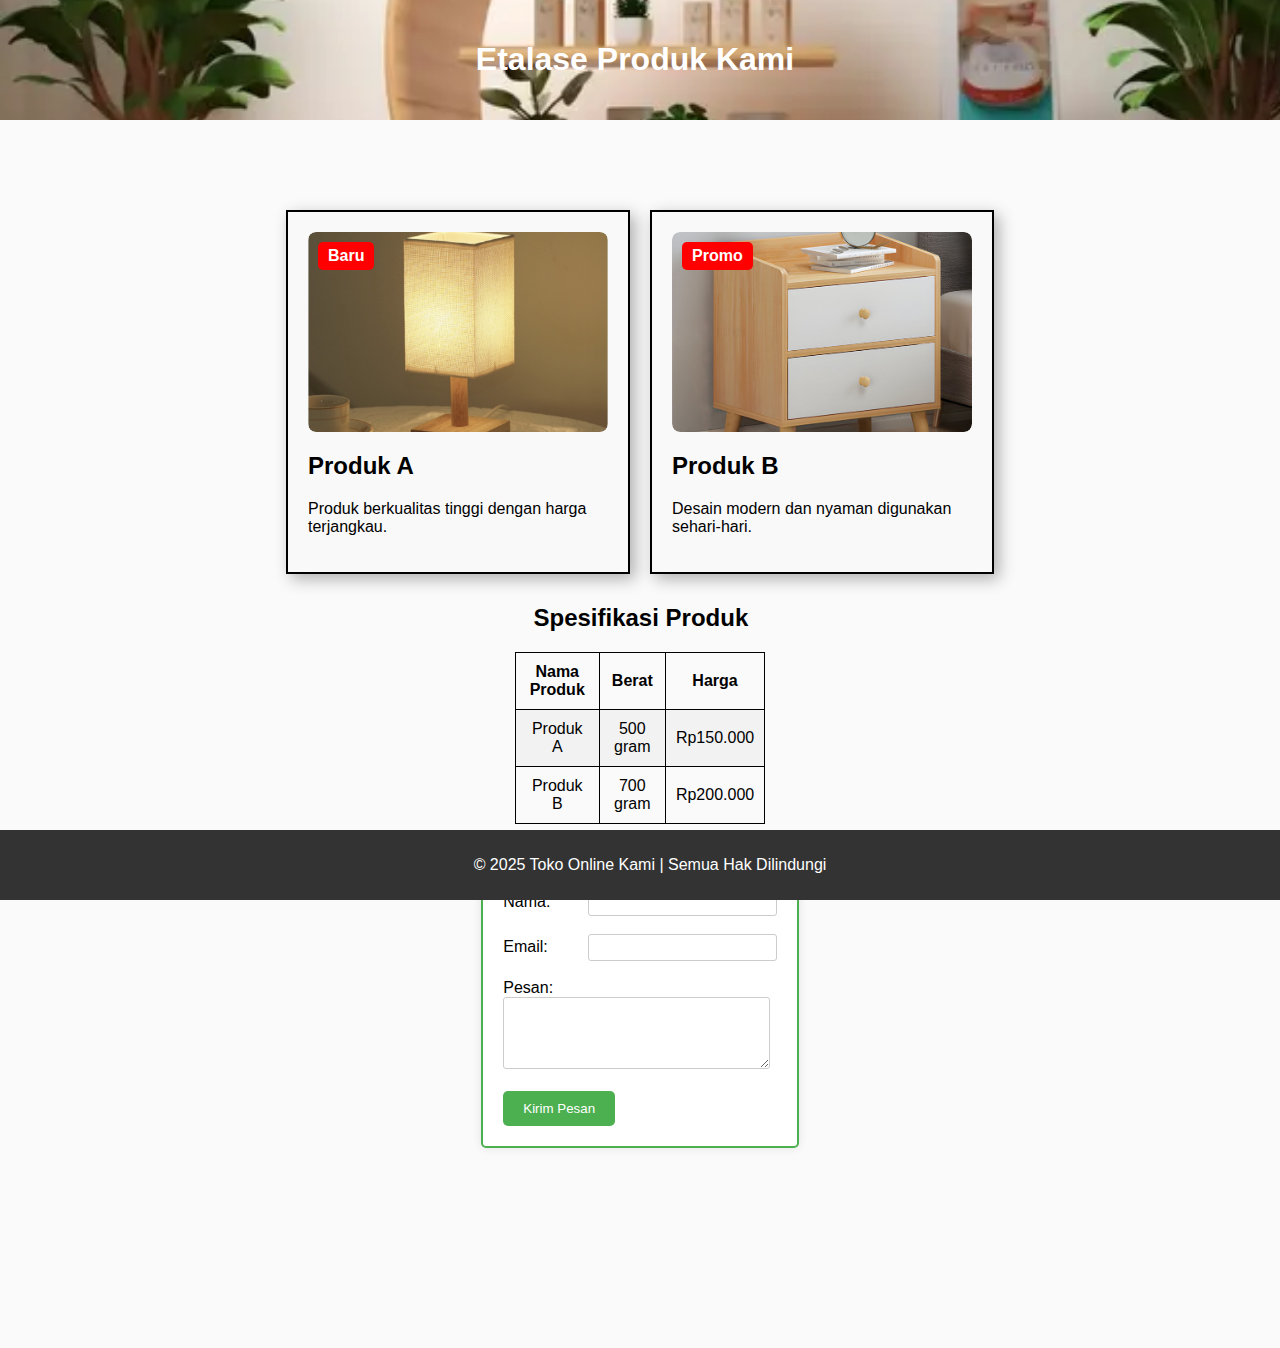
<file: Module 3/index.html>
<!DOCTYPE html>
<html lang="id">
<head>
  <meta charset="UTF-8">
  <meta name="viewport" content="width=device-width, initial-scale=1.0">
  <title>Etalase Produk</title>
  <link rel="stylesheet" href="style.css">
</head>
<body>
  <header>
    <h1 class="judul">Etalase Produk Kami</h1>
  </header>

  <main>
    <section class="produk-container">
      <div class="product">
        <div class="product-image">
          <img src="lampu tidur.jpeg" alt="Gambar Produk">
          <span class="badge">Baru</span>
        </div>
        <h2>Produk A</h2>
        <p>Produk berkualitas tinggi dengan harga terjangkau.</p>
      </div>

      <div class="product">
        <div class="product-image">
          <img src="meja kamar.jpg" alt="Gambar Produk">
          <span class="badge">Promo</span>
        </div>
        <h2>Produk B</h2>
        <p>Desain modern dan nyaman digunakan sehari-hari.</p>
      </div>
    </section>

    <section>
      <h2 style="margin-left: 50px;">Spesifikasi Produk</h2>
      <table class="product-specs">
        <tr>
          <th>Nama Produk</th>
          <th>Berat</th>
          <th>Harga</th>
        </tr>
        <tr>
          <td>Produk A</td>
          <td>500 gram</td>
          <td>Rp150.000</td>
        </tr>
        <tr>
          <td>Produk B</td>
          <td>700 gram</td>
          <td>Rp200.000</td>
        </tr>
      </table>
    </section>

    <section class="contact-form">
      <form>
        <fieldset>
          <legend>Hubungi Kami</legend>
          <label for="nama">Nama:</label>
          <input type="text" id="nama" name="nama"><br><br>

          <label for="email">Email:</label>
          <input type="email" id="email" name="email"><br><br>

          <label for="pesan">Pesan:</label><br>
          <textarea id="pesan" name="pesan" rows="4" cols="30"></textarea><br><br>

          <button type="submit">Kirim Pesan</button>
        </fieldset>
      </form>
    </section>
  </main>

  <footer>
    <p>© 2025 Toko Online Kami | Semua Hak Dilindungi</p>
  </footer>
</body>
</html>
</file>
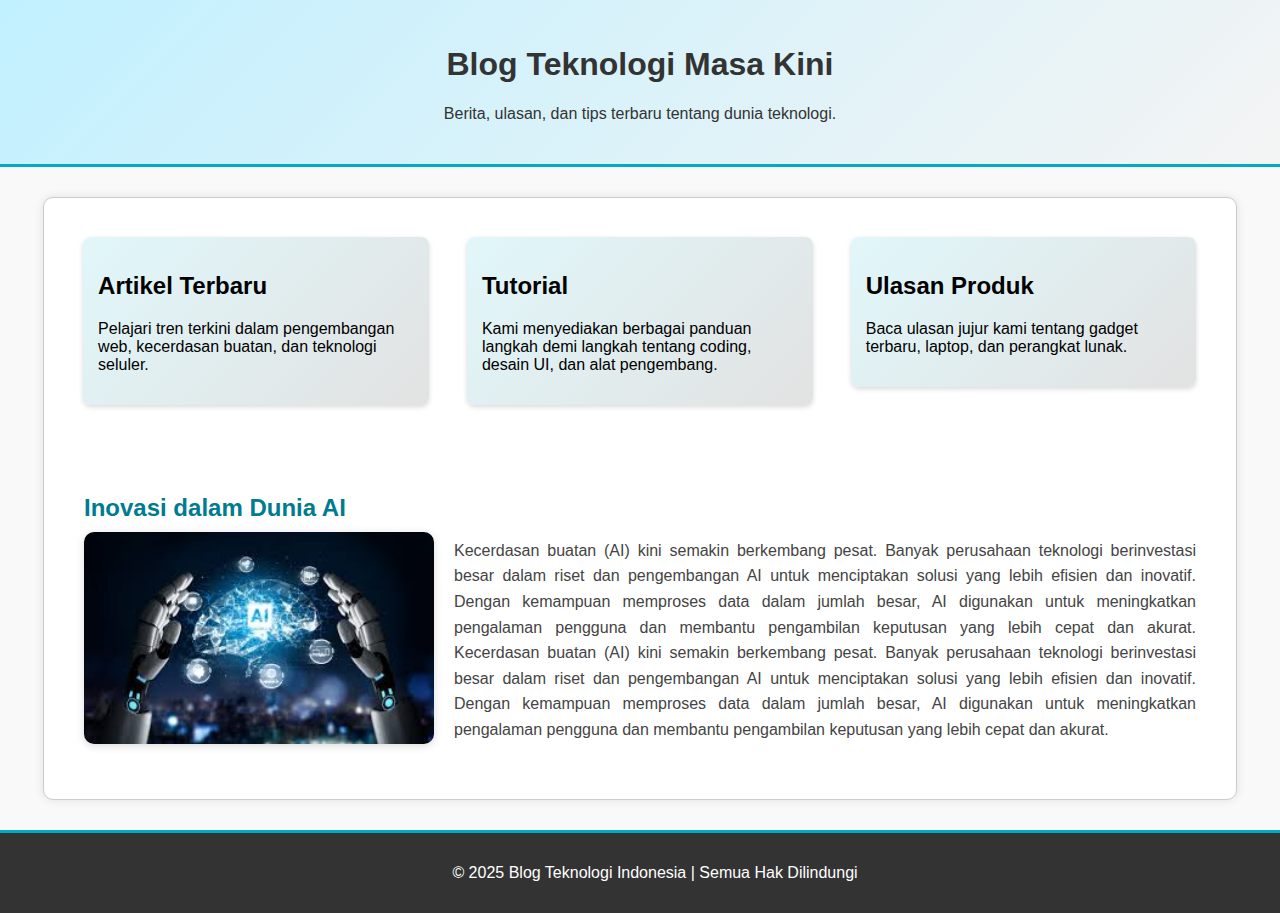
<file: Module 4/index.html>
<!DOCTYPE html>
<html lang="id">
<head>
  <meta charset="UTF-8">
  <meta name="viewport" content="width=device-width, initial-scale=1.0">
  <title>Blog Teknologi</title>
  <link rel="stylesheet" href="style.css">
</head>
<body>
  <header>
    <h1>Blog Teknologi Masa Kini</h1>
    <p>Berita, ulasan, dan tips terbaru tentang dunia teknologi.</p>
  </header>

  <main class="container">
    <div class="row">
      <div class="column">
        <h2>Artikel Terbaru</h2>
        <p>Pelajari tren terkini dalam pengembangan web, kecerdasan buatan, dan teknologi seluler.</p>
      </div>

      <div class="column">
        <h2>Tutorial</h2>
        <p>Kami menyediakan berbagai panduan langkah demi langkah tentang coding, desain UI, dan alat pengembang.</p>
      </div>

      <div class="column">
        <h2>Ulasan Produk</h2>
        <p>Baca ulasan jujur kami tentang gadget terbaru, laptop, dan perangkat lunak.</p>
      </div>
    </div>

    <div class="clearfix"></div>

    <section class="post">
      <h2>Inovasi dalam Dunia AI</h2>
      <img src="gambar ai.jpeg" alt="Gambar AI">
      <p>
        Kecerdasan buatan (AI) kini semakin berkembang pesat. Banyak perusahaan teknologi berinvestasi besar
        dalam riset dan pengembangan AI untuk menciptakan solusi yang lebih efisien dan inovatif.
        Dengan kemampuan memproses data dalam jumlah besar, AI digunakan untuk meningkatkan pengalaman pengguna
        dan membantu pengambilan keputusan yang lebih cepat dan akurat. Kecerdasan buatan (AI) kini semakin berkembang pesat. Banyak perusahaan teknologi berinvestasi besar
        dalam riset dan pengembangan AI untuk menciptakan solusi yang lebih efisien dan inovatif.
        Dengan kemampuan memproses data dalam jumlah besar, AI digunakan untuk meningkatkan pengalaman pengguna
        dan membantu pengambilan keputusan yang lebih cepat dan akurat.
      </p>
    </section>
  </main>

  <footer>
    <p>© 2025 Blog Teknologi Indonesia | Semua Hak Dilindungi</p>
  </footer>
</body>
</html>
</file>
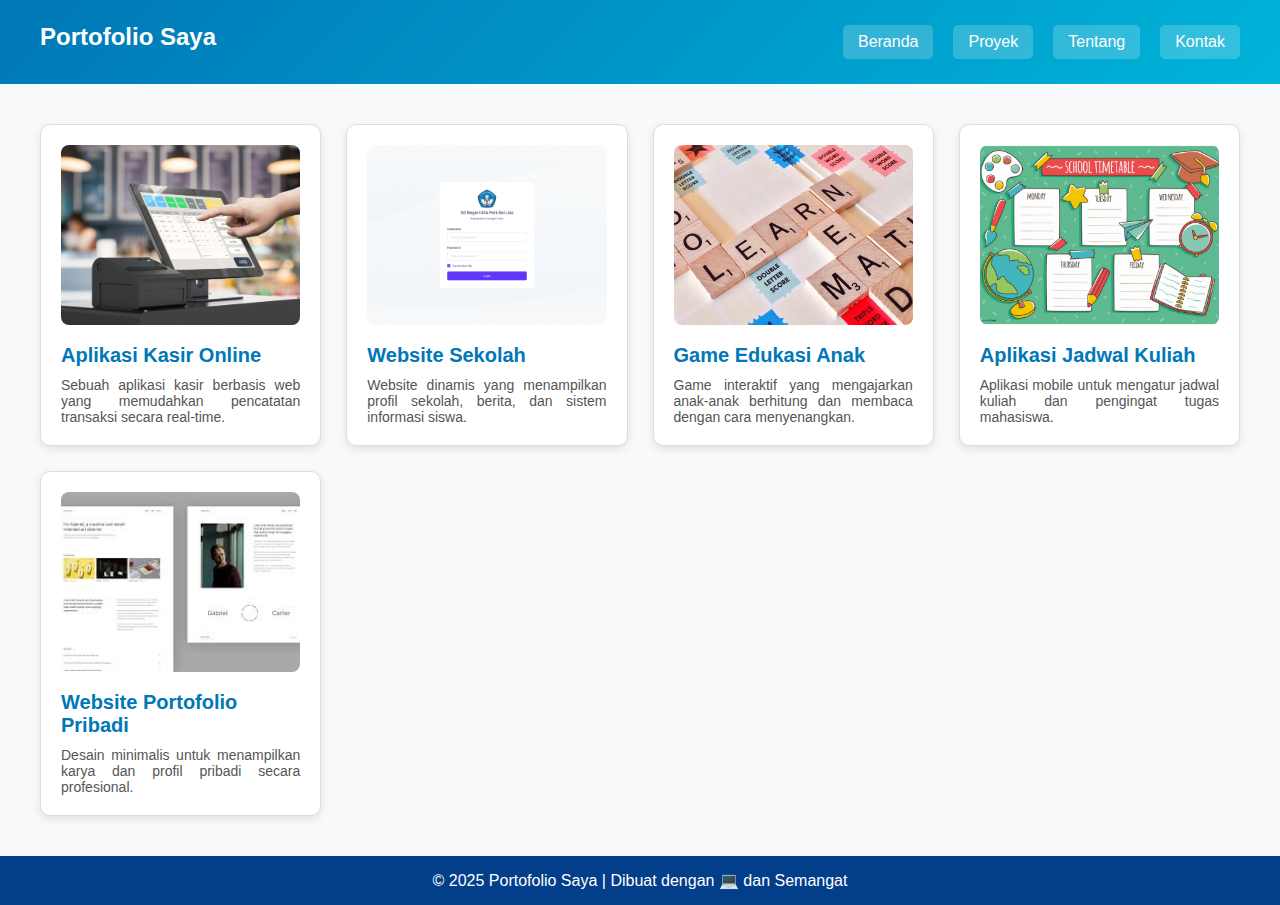
<file: Module 5/index.html>
<!DOCTYPE html>
<html lang="id">
<head>
  <meta charset="UTF-8">
  <meta name="viewport" content="width=device-width, initial-scale=1.0">
  <title>Portofolio Saya</title>
  <link rel="stylesheet" href="style.css">
</head>
<body>
  <header>
    <h1>Portofolio Saya</h1>
    <nav>
      <a href="#">Beranda</a>
      <a href="#">Proyek</a>
      <a href="#">Tentang</a>
      <a href="#">Kontak</a>
    </nav>
  </header>

  <main>
    <section class="projects">
      <div class="project-card">
        <img src="kasir.jpg" alt="Proyek 1">
        <h2>Aplikasi Kasir Online</h2>
        <p>Sebuah aplikasi kasir berbasis web yang memudahkan pencatatan transaksi secara real-time.</p>
      </div>

      <div class="project-card">
        <img src="web sekolah.png" alt="Proyek 2">
        <h2>Website Sekolah</h2>
        <p>Website dinamis yang menampilkan profil sekolah, berita, dan sistem informasi siswa.</p>
      </div>

      <div class="project-card">
        <img src="game edu.jpg" alt="Proyek 3">
        <h2>Game Edukasi Anak</h2>
        <p>Game interaktif yang mengajarkan anak-anak berhitung dan membaca dengan cara menyenangkan.</p>
      </div>

      <div class="project-card">
        <img src="jadwal.png" alt="Proyek 4">
        <h2>Aplikasi Jadwal Kuliah</h2>
        <p>Aplikasi mobile untuk mengatur jadwal kuliah dan pengingat tugas mahasiswa.</p>
      </div>

      <div class="project-card">
        <img src="portofolio.jpeg" alt="Proyek 5">
        <h2>Website Portofolio Pribadi</h2>
        <p>Desain minimalis untuk menampilkan karya dan profil pribadi secara profesional.</p>
      </div>
    </section>
  </main>

  <footer>
    <p>© 2025 Portofolio Saya | Dibuat dengan 💻 dan Semangat</p>
  </footer>
</body>
</html>
</file>
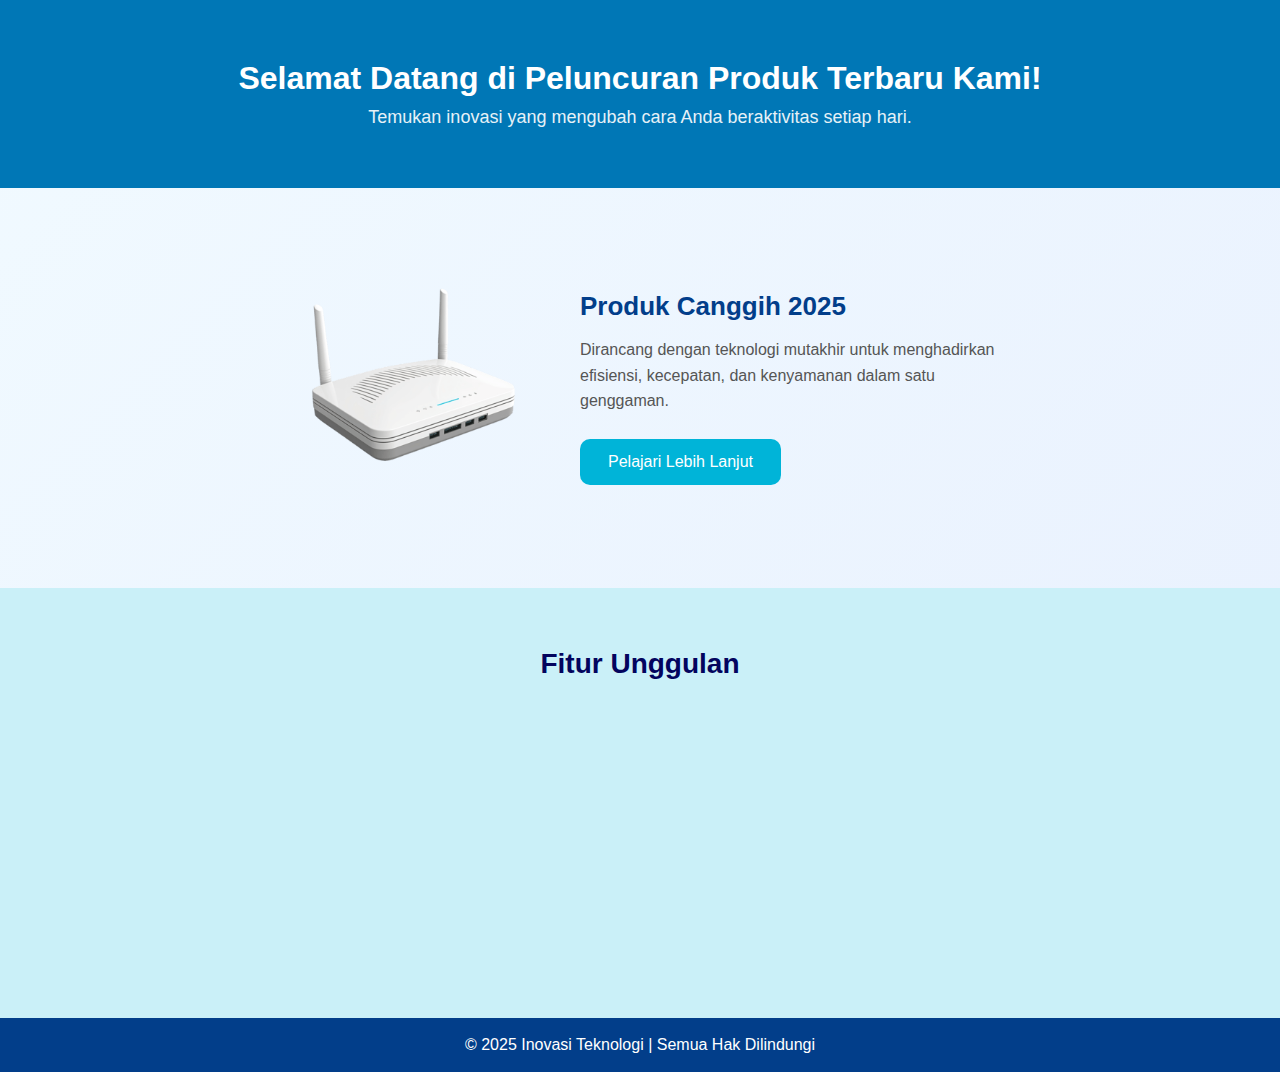
<file: Module 6/index.html>
<!DOCTYPE html>
<html lang="id">
<head>
  <meta charset="UTF-8">
  <meta name="viewport" content="width=device-width, initial-scale=1.0">
  <title>Peluncuran Produk Baru</title>
  <link rel="stylesheet" href="style.css">
</head>
<body>
  <header>
    <h1>Selamat Datang di Peluncuran Produk Terbaru Kami!</h1>
    <p>Temukan inovasi yang mengubah cara Anda beraktivitas setiap hari.</p>
  </header>

  <main>
    <section class="product-section">
      <img src="router.png" alt="Gambar Produk" class="product-image">

      <div class="product-info">
        <h2>Produk Canggih 2025</h2>
        <p>
          Dirancang dengan teknologi mutakhir untuk menghadirkan efisiensi, kecepatan, dan kenyamanan
          dalam satu genggaman.
        </p>
        <button class="cta-button">Pelajari Lebih Lanjut</button>
      </div>
    </section>

    <section class="features">
      <h2>Fitur Unggulan</h2>
      <ul>
        <li class="feature-item">⚡ Performa Tinggi dan Respons Cepat</li>
        <li class="feature-item">🔋 Daya Tahan Baterai Super Panjang</li>
        <li class="feature-item">🌐 Konektivitas Luas dan Stabil</li>
        <li class="feature-item">🎨 Desain Modern dan Elegan</li>
      </ul>
    </section>
  </main>

  <footer>
    <p>© 2025 Inovasi Teknologi | Semua Hak Dilindungi</p>
  </footer>
</body>
</html>
</file>
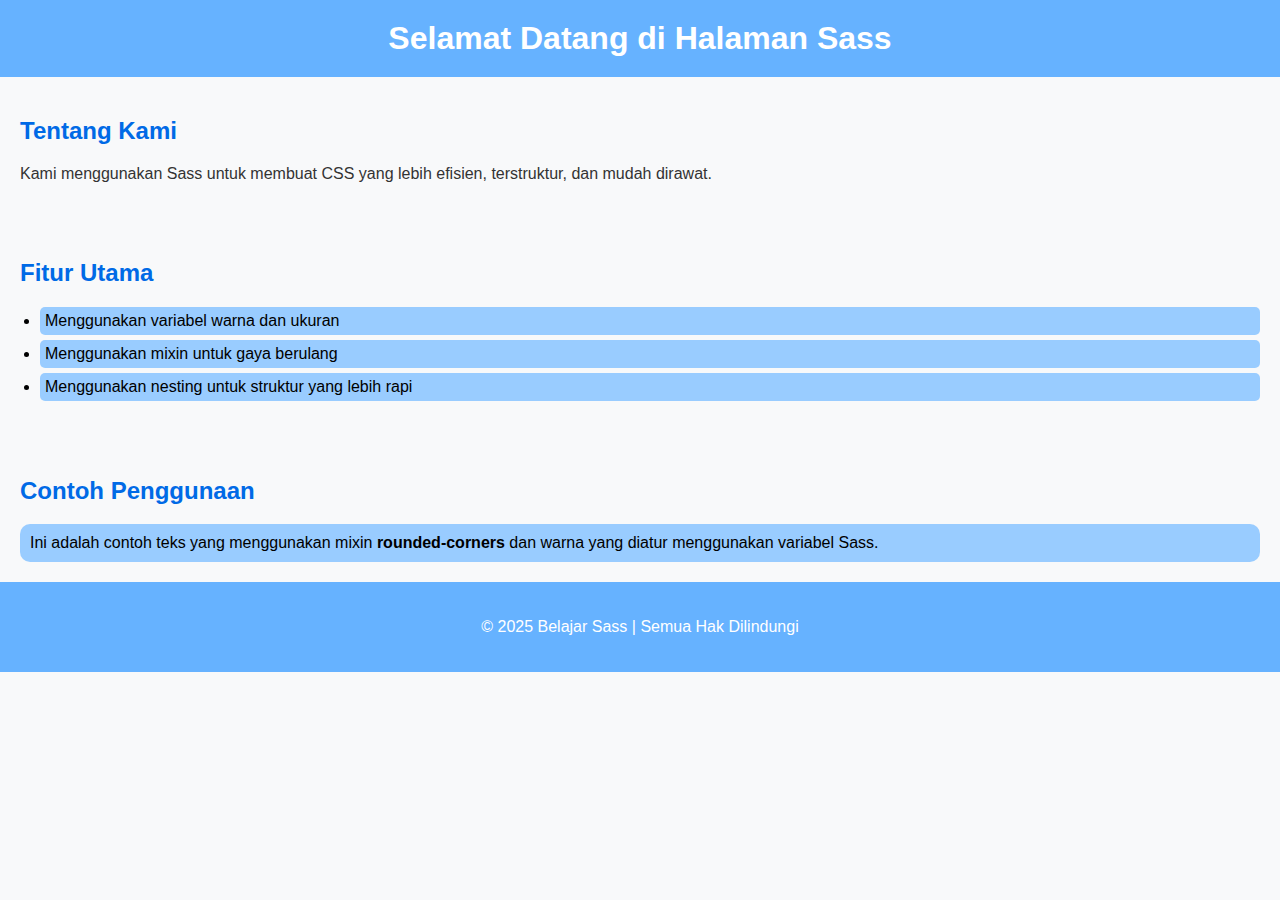
<file: Module 8/index.html>
<!DOCTYPE html>
<html lang="id">
<head>
  <meta charset="UTF-8" />
  <meta name="viewport" content="width=device-width, initial-scale=1.0" />
  <title>Pengenalan Sass</title>
  <link rel="stylesheet" href="style.css" />
</head>
<body>

  <header class="header">
    <h1>Selamat Datang di Halaman Sass</h1>
  </header>

  <section class="about">
    <h2>Tentang Kami</h2>
    <p>Kami menggunakan Sass untuk membuat CSS yang lebih efisien, terstruktur, dan mudah dirawat.</p>
  </section>

  <section class="features">
    <h2>Fitur Utama</h2>
    <ul class="feature-list">
      <li>Menggunakan variabel warna dan ukuran</li>
      <li>Menggunakan mixin untuk gaya berulang</li>
      <li>Menggunakan nesting untuk struktur yang lebih rapi</li>
    </ul>
  </section>

  <section class="example">
    <h2>Contoh Penggunaan</h2>
    <div class="example-text">
      Ini adalah contoh teks yang menggunakan mixin <strong>rounded-corners</strong> 
      dan warna yang diatur menggunakan variabel Sass.
    </div>
  </section>

  <footer class="footer">
    <p>© 2025 Belajar Sass | Semua Hak Dilindungi</p>
  </footer>

</body>
</html>
</file>
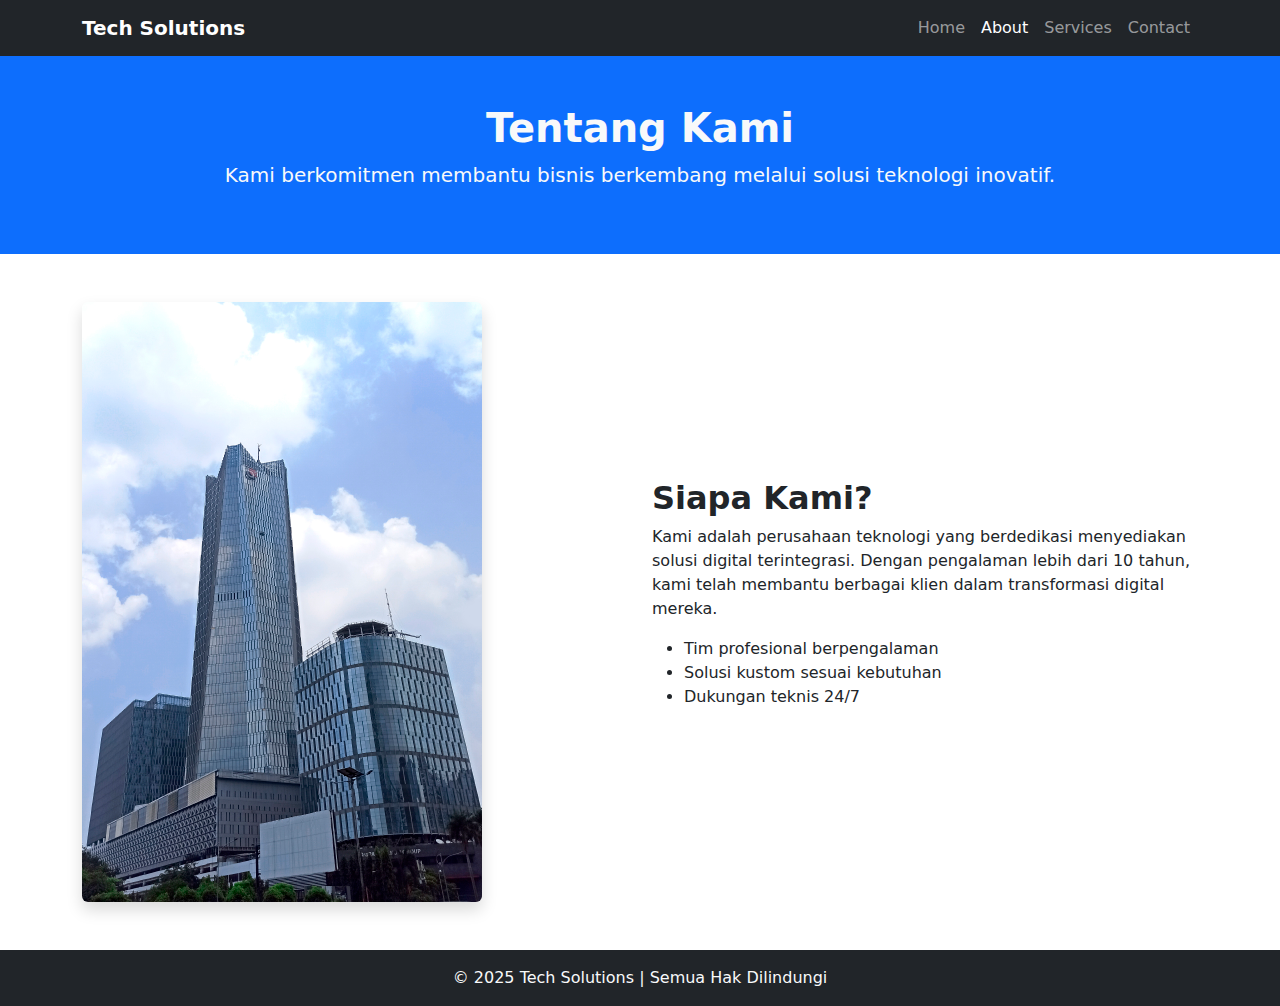
<file: Module 7/about.html>
<!DOCTYPE html>
<html lang="id">
<head>
  <meta charset="UTF-8">
  <meta name="viewport" content="width=device-width, initial-scale=1.0">
  <title>Tentang Kami | Tech Solutions</title>
  <link href="https://cdn.jsdelivr.net/npm/bootstrap@5.3.3/dist/css/bootstrap.min.css" rel="stylesheet">
</head>
<body>


  <nav class="navbar navbar-expand-lg navbar-dark bg-dark">
    <div class="container">
      <a class="navbar-brand fw-bold" href="index.html">Tech Solutions</a>
      <button class="navbar-toggler" data-bs-toggle="collapse" data-bs-target="#navbarNav">
        <span class="navbar-toggler-icon"></span>
      </button>

      <div class="collapse navbar-collapse" id="navbarNav">
        <ul class="navbar-nav ms-auto">
          <li class="nav-item"><a href="index.html" class="nav-link">Home</a></li>
          <li class="nav-item"><a href="about.html" class="nav-link active">About</a></li>
          <li class="nav-item"><a href="services.html" class="nav-link">Services</a></li>
          <li class="nav-item"><a href="contact.html" class="nav-link">Contact</a></li>
        </ul>
      </div>
    </div>
  </nav>


  <section class="bg-primary text-light text-center py-5">
    <div class="container">
      <h1 class="fw-bold">Tentang Kami</h1>
      <p class="lead">Kami berkomitmen membantu bisnis berkembang melalui solusi teknologi inovatif.</p>
    </div>
  </section>

 
  <section class="container my-5">
    <div class="row align-items-center">
      <div class="col-md-6">
        <img src="kantor.jpg" class="img-fluid rounded shadow" alt="Kantor Tech Solutions" style="width: 400px;">
      </div>
      <div class="col-md-6">
        <h2 class="fw-bold">Siapa Kami?</h2>
        <p>Kami adalah perusahaan teknologi yang berdedikasi menyediakan solusi digital terintegrasi. 
        Dengan pengalaman lebih dari 10 tahun, kami telah membantu berbagai klien dalam transformasi digital mereka.</p>
        <ul>
          <li>Tim profesional berpengalaman</li>
          <li>Solusi kustom sesuai kebutuhan</li>
          <li>Dukungan teknis 24/7</li>
        </ul>
      </div>
    </div>
  </section>


  <footer class="bg-dark text-light text-center py-3">
    <p class="mb-0">© 2025 Tech Solutions | Semua Hak Dilindungi</p>
  </footer>

  <script src="https://cdn.jsdelivr.net/npm/bootstrap@5.3.3/dist/js/bootstrap.bundle.min.js"></script>
</body>
</html>
</file>
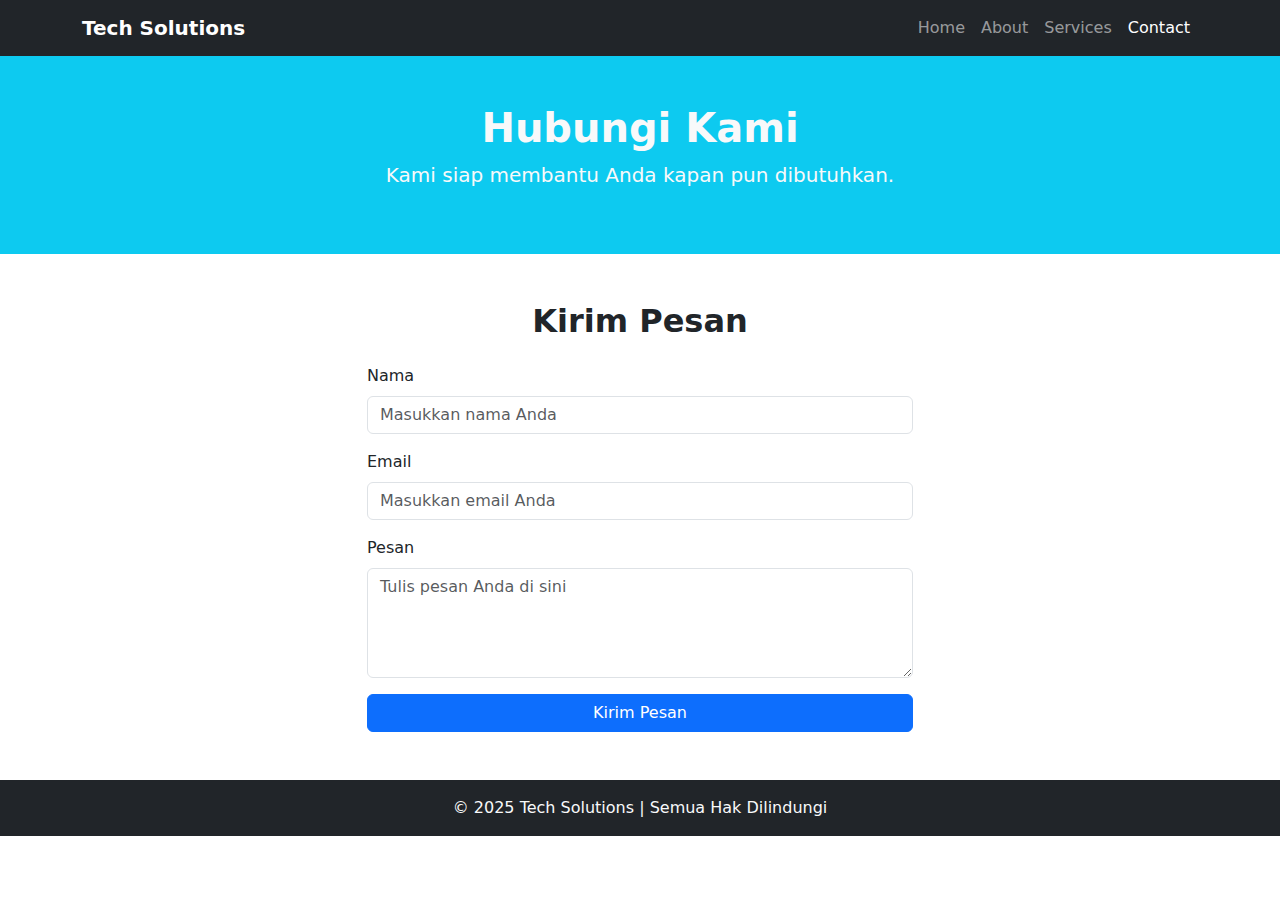
<file: Module 7/contact.html>
<!DOCTYPE html>
<html lang="id">
<head>
  <meta charset="UTF-8">
  <meta name="viewport" content="width=device-width, initial-scale=1.0">
  <title>Hubungi Kami | Tech Solutions</title>
  <link href="https://cdn.jsdelivr.net/npm/bootstrap@5.3.3/dist/css/bootstrap.min.css" rel="stylesheet">
</head>
<body>

  <nav class="navbar navbar-expand-lg navbar-dark bg-dark">
    <div class="container">
      <a class="navbar-brand fw-bold" href="index.html">Tech Solutions</a>
      <button class="navbar-toggler" data-bs-toggle="collapse" data-bs-target="#navbarNav">
        <span class="navbar-toggler-icon"></span>
      </button>

      <div class="collapse navbar-collapse" id="navbarNav">
        <ul class="navbar-nav ms-auto">
          <li class="nav-item"><a href="index.html" class="nav-link">Home</a></li>
          <li class="nav-item"><a href="about.html" class="nav-link">About</a></li>
          <li class="nav-item"><a href="services.html" class="nav-link">Services</a></li>
          <li class="nav-item"><a href="contact.html" class="nav-link active">Contact</a></li>
        </ul>
      </div>
    </div>
  </nav>


  <section class="bg-info text-light text-center py-5">
    <div class="container">
      <h1 class="fw-bold">Hubungi Kami</h1>
      <p class="lead">Kami siap membantu Anda kapan pun dibutuhkan.</p>
    </div>
  </section>


  <section class="container my-5">
    <div class="row justify-content-center">
      <div class="col-md-6">
        <h2 class="text-center mb-4 fw-bold">Kirim Pesan</h2>
        <form>
          <div class="mb-3">
            <label for="nama" class="form-label">Nama</label>
            <input type="text" id="nama" class="form-control" placeholder="Masukkan nama Anda">
          </div>

          <div class="mb-3">
            <label for="email" class="form-label">Email</label>
            <input type="email" id="email" class="form-control" placeholder="Masukkan email Anda">
          </div>

          <div class="mb-3">
            <label for="pesan" class="form-label">Pesan</label>
            <textarea id="pesan" class="form-control" rows="4" placeholder="Tulis pesan Anda di sini"></textarea>
          </div>

          <button type="submit" class="btn btn-primary w-100">Kirim Pesan</button>
        </form>
      </div>
    </div>
  </section>


  <footer class="bg-dark text-light text-center py-3 mt-5">
    <p class="mb-0">© 2025 Tech Solutions | Semua Hak Dilindungi</p>
  </footer>

  <script src="https://cdn.jsdelivr.net/npm/bootstrap@5.3.3/dist/js/bootstrap.bundle.min.js"></script>
</body>
</html>
</file>
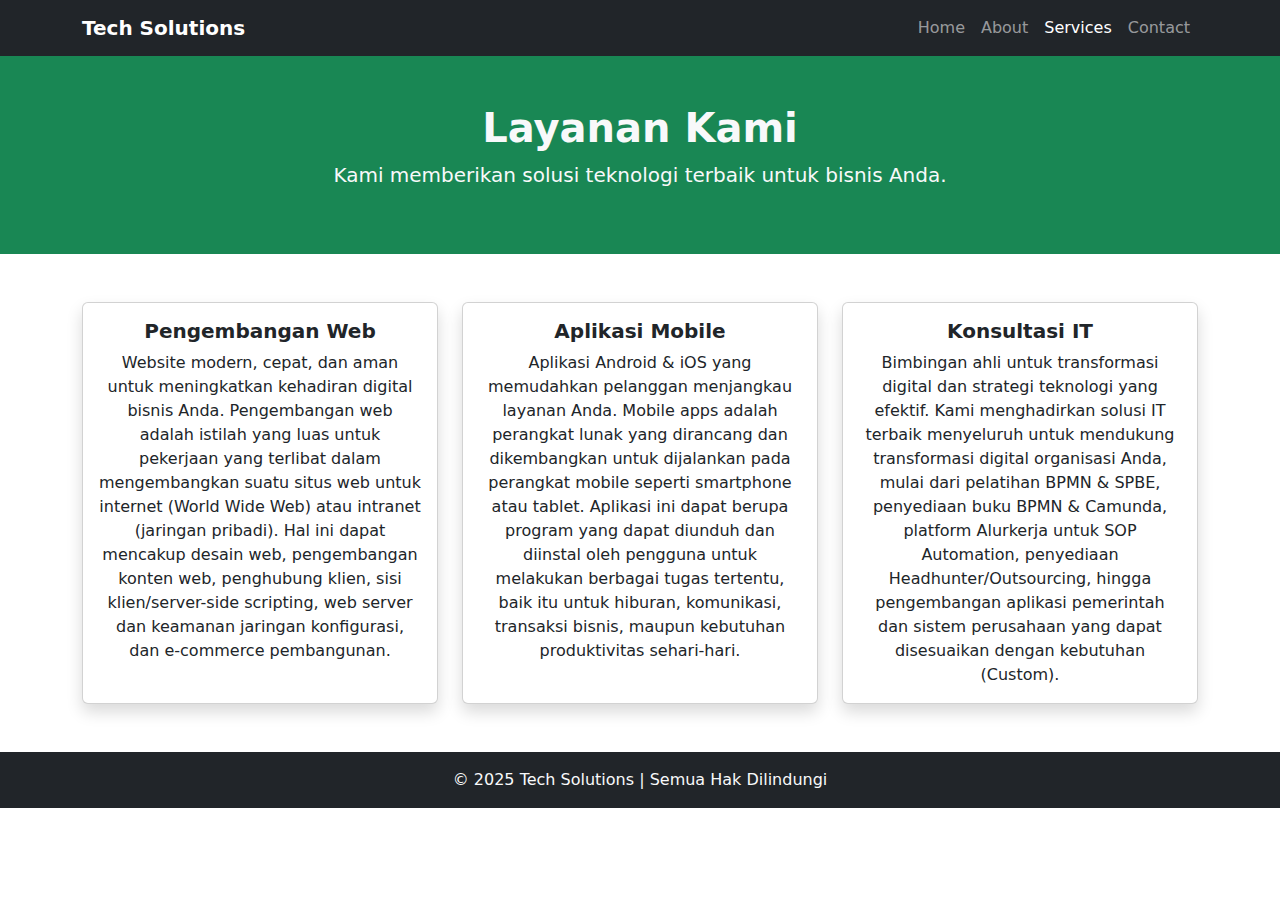
<file: Module 7/services.html>
<!DOCTYPE html>
<html lang="id">
<head>
  <meta charset="UTF-8">
  <meta name="viewport" content="width=device-width, initial-scale=1.0">
  <title>Layanan | Tech Solutions</title>
  <link href="https://cdn.jsdelivr.net/npm/bootstrap@5.3.3/dist/css/bootstrap.min.css" rel="stylesheet">
</head>
<body>


  <nav class="navbar navbar-expand-lg navbar-dark bg-dark">
    <div class="container">
      <a class="navbar-brand fw-bold" href="index.html">Tech Solutions</a>
      <button class="navbar-toggler" data-bs-toggle="collapse" data-bs-target="#navbarNav">
        <span class="navbar-toggler-icon"></span>
      </button>

      <div class="collapse navbar-collapse" id="navbarNav">
        <ul class="navbar-nav ms-auto">
          <li class="nav-item"><a href="index.html" class="nav-link">Home</a></li>
          <li class="nav-item"><a href="about.html" class="nav-link">About</a></li>
          <li class="nav-item"><a href="services.html" class="nav-link active">Services</a></li>
          <li class="nav-item"><a href="contact.html" class="nav-link">Contact</a></li>
        </ul>
      </div>
    </div>
  </nav>


  <section class="bg-success text-light text-center py-5">
    <div class="container">
      <h1 class="fw-bold">Layanan Kami</h1>
      <p class="lead">Kami memberikan solusi teknologi terbaik untuk bisnis Anda.</p>
    </div>
  </section>


  <section class="container my-5">
    <div class="row g-4">
      <div class="col-md-4">
        <div class="card shadow h-100">
          <div class="card-body text-center">
            <h5 class="card-title fw-bold">Pengembangan Web</h5>
            <p class="card-text">Website modern, cepat, dan aman untuk meningkatkan kehadiran digital bisnis Anda. Pengembangan web adalah istilah yang luas untuk pekerjaan yang terlibat dalam mengembangkan suatu situs web untuk internet (World Wide Web) atau intranet (jaringan pribadi). Hal ini dapat mencakup desain web, pengembangan konten web, penghubung klien, sisi klien/server-side scripting, web server dan keamanan jaringan konfigurasi, dan e-commerce pembangunan.</p>
          </div>
        </div>
      </div>

      <div class="col-md-4">
        <div class="card shadow h-100">
          <div class="card-body text-center">
            <h5 class="card-title fw-bold">Aplikasi Mobile</h5>
            <p class="card-text">Aplikasi Android & iOS yang memudahkan pelanggan menjangkau layanan Anda. Mobile apps adalah perangkat lunak yang dirancang dan dikembangkan untuk dijalankan pada perangkat mobile seperti smartphone atau tablet. Aplikasi ini dapat berupa program yang dapat diunduh dan diinstal oleh pengguna untuk melakukan berbagai tugas tertentu, baik itu untuk hiburan, komunikasi, transaksi bisnis, maupun kebutuhan produktivitas sehari-hari.</p>
          </div>
        </div>
      </div>

      <div class="col-md-4">
        <div class="card shadow h-100">
          <div class="card-body text-center">
            <h5 class="card-title fw-bold">Konsultasi IT</h5>
            <p class="card-text">Bimbingan ahli untuk transformasi digital dan strategi teknologi yang efektif. Kami menghadirkan solusi IT terbaik menyeluruh untuk mendukung transformasi digital organisasi Anda, mulai dari pelatihan BPMN & SPBE, penyediaan buku BPMN & Camunda, platform Alurkerja untuk SOP Automation, penyediaan Headhunter/Outsourcing, hingga pengembangan aplikasi pemerintah dan sistem perusahaan yang dapat disesuaikan dengan kebutuhan (Custom).</p>
          </div>
        </div>
      </div>
    </div>
  </section>


  <footer class="bg-dark text-light text-center py-3 mt-5">
    <p class="mb-0">© 2025 Tech Solutions | Semua Hak Dilindungi</p>
  </footer>

  <script src="https://cdn.jsdelivr.net/npm/bootstrap@5.3.3/dist/js/bootstrap.bundle.min.js"></script>
</body>
</html>
</file>
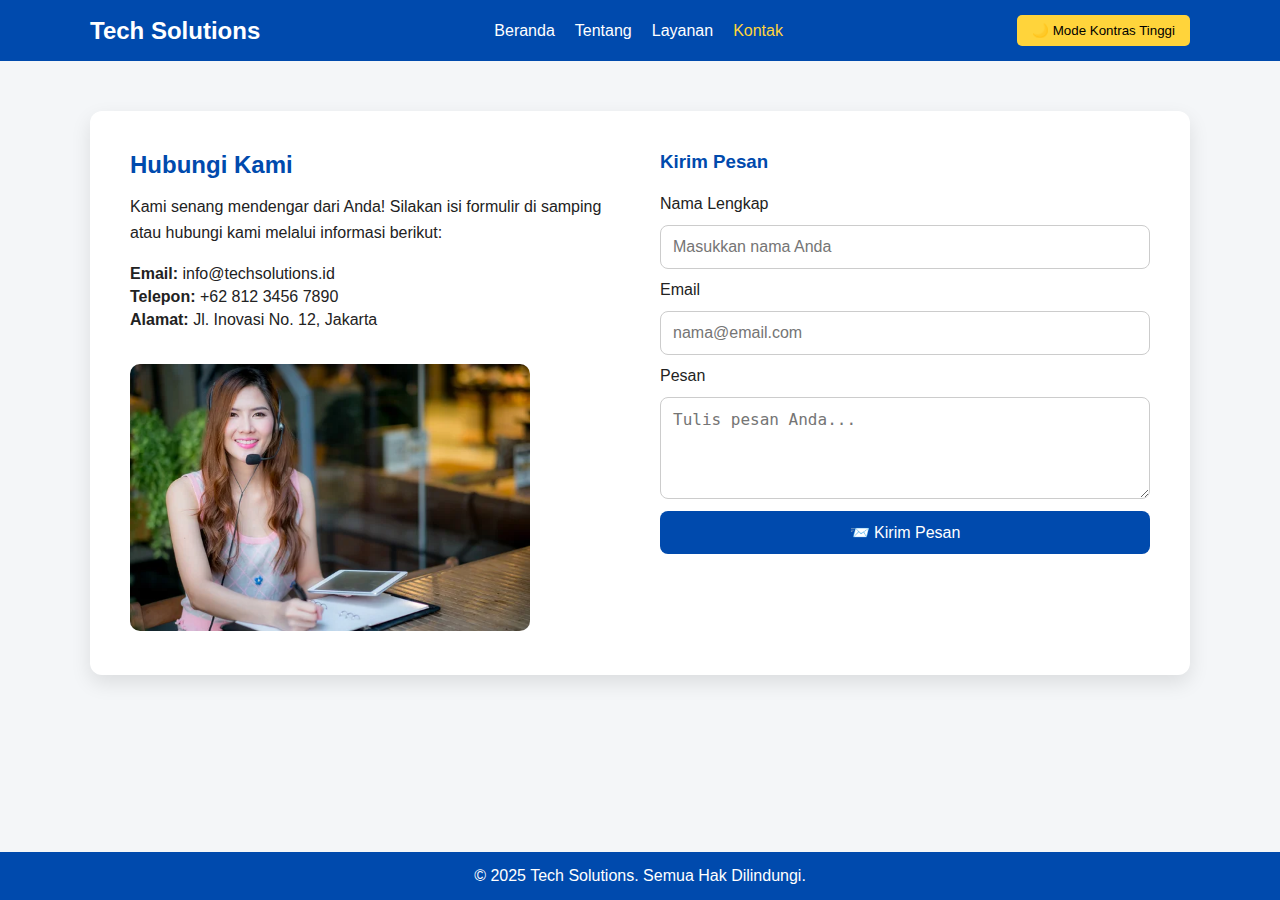
<file: Module 9/contact.html>
<!DOCTYPE html>
<html lang="id">
<head>
  <meta charset="UTF-8">
  <meta name="viewport" content="width=device-width, initial-scale=1.0">
  <title>Kontak - Tech Solutions</title>
  <link rel="stylesheet" href="contact.css">
</head>
<body>

  <nav class="navbar" aria-label="Navigasi utama">
    <div class="nav-container">
      <h1 class="logo">Tech Solutions</h1>
      <ul class="nav-list">
        <li><a href="index.html">Beranda</a></li>
        <li><a href="about.html">Tentang</a></li>
        <li><a href="services.html">Layanan</a></li>
        <li><a href="contact.html" class="active" aria-current="page">Kontak</a></li>
      </ul>
      <button id="contrastToggle" class="contrast-btn" aria-pressed="false">🌙 Mode Kontras Tinggi</button>
    </div>
  </nav>


  <main class="contact-container">
    <section class="contact-content">
      <div class="contact-info">
        <h2>Hubungi Kami</h2>
        <p>
          Kami senang mendengar dari Anda! Silakan isi formulir di samping atau hubungi kami melalui informasi berikut:
        </p>
        <ul>
          <li><strong>Email:</strong> info@techsolutions.id</li>
          <li><strong>Telepon:</strong> +62 812 3456 7890</li>
          <li><strong>Alamat:</strong> Jl. Inovasi No. 12, Jakarta</li>
        </ul>
        <div class="contact-image">
          <img src="telemarketer2.jpg" alt="Ilustrasi kontak pelanggan">
        </div>
      </div>

      <form class="contact-form" aria-label="Formulir kontak pelanggan">
        <h3>Kirim Pesan</h3>

        <label for="nama">Nama Lengkap</label>
        <input type="text" id="nama" name="nama" placeholder="Masukkan nama Anda" required>

        <label for="email">Email</label>
        <input type="email" id="email" name="email" placeholder="nama@email.com" required>

        <label for="pesan">Pesan</label>
        <textarea id="pesan" name="pesan" rows="4" placeholder="Tulis pesan Anda..." required></textarea>

        <button type="submit" class="submit-btn">📨 Kirim Pesan</button>
      </form>
    </section>
  </main>


  <footer class="footer">
    <p>&copy; 2025 Tech Solutions. Semua Hak Dilindungi.</p>
  </footer>

  <script>
    const toggleButton = document.getElementById('contrastToggle');
    toggleButton.addEventListener('click', () => {
      document.body.classList.toggle('high-contrast');
      const aktif = document.body.classList.contains('high-contrast');
      toggleButton.setAttribute('aria-pressed', aktif);
      toggleButton.textContent = aktif ? "☀️ Mode Normal" : "🌙 Mode Kontras Tinggi";
    });
  </script>
</body>
</html>
</file>
<file: Module 3/style.css>
.product {
  width: 300px;
  padding: 20px;
  border: 2px solid #000;
  margin: 10px;
  background-color: #f9f9f9;
  box-shadow: 5px 5px 15px rgba(0, 0, 0, 0.3);
  overflow: hidden;
}


header {
  background-image: url("background.png");
  background-repeat: no-repeat;
  background-size: cover;
  background-position: center;
  text-align: center;
  color: white;
  padding: 20px;
  position: fixed;
  top: 0;
  left: 0;
  width: 100%;
  z-index: 1000; 
}

.judul {
    margin-right: 50px;
}

body {
  font-family: Arial, sans-serif;
  margin: 0;
  padding-top: 200px; 
  padding-bottom: 80px; 
  background-color: #fafafa;
}

main {
  display: flex;
  flex-direction: column;
  align-items: center;
}

.produk-container {
  display: flex;
  justify-content: center;
  flex-wrap: wrap;
}


.product-image {
  position: relative;
  width: 100%;
  height: 200px;
  overflow: hidden; 
  border-radius: 8px;
}

.product-image img {
  width: 100%;
  height: 100%;
  object-fit: cover; 
  display: block;
  border-radius: 8px;
}


.badge {
  position: absolute;
  top: 10px;
  left: 10px;
  background-color: red;
  color: white;
  padding: 5px 10px;
  font-weight: bold;
  border-radius: 5px;
}

.product-specs {
  border-collapse: collapse;
  width: 80%;
  margin: 20px auto;
}

.product-specs th,
.product-specs td {
  border: 1px solid #000;
  padding: 10px;
  text-align: center;
}

.product-specs tr:nth-child(even) {
  background-color: #f2f2f2;
}

.product-specs tr:hover {
  background-color: lightblue;
}

.contact-form {
  display: flex;
  justify-content: center;
  align-items: center;
  margin-bottom: 120px; 
}

.contact-form fieldset {
  border: 2px solid #4CAF50;
  padding: 20px;
  border-radius: 5px;
  background-color: white;
  box-shadow: 0 0 10px rgba(0,0,0,0.1);
}

.contact-form legend {
  font-weight: bold;
  border-bottom: 2px solid #4CAF50;
  padding-bottom: 5px;
}

.contact-form label {
  display: inline-block;
  width: 80px;
}

.contact-form input,
.contact-form textarea {
  padding: 5px;
  border: 1px solid #ccc;
  border-radius: 3px;
}

.contact-form button {
  background-color: #4CAF50;
  color: white;
  padding: 10px 20px;
  border: none;
  border-radius: 5px;
  cursor: pointer;
}

.contact-form button:hover {
  background-color: #45a049;
}

footer {
  position: fixed;
  bottom: 0;
  left: 0;
  width: 100%;
  background-color: #333;
  color: white;
  text-align: center;
  padding: 10px;
}
</file>
<file: Module 4/style.css>
html, body {
  height: 100%;
  margin: 0;
  padding: 0;
  font-family: "Poppins", sans-serif;
  background-color: #f9f9f9;
  display: flex;
  flex-direction: column;
}

main {
  flex: 1; 
}


.container {
  width: 90%;
  margin: 30px auto;
  padding: 20px;
  border: 1px solid #ccc;
  background: #ffffff;
  border-radius: 10px;
  box-shadow: 0 0 10px rgba(0,0,0,0.1);
}


.column {
  float: left;
  width: 30%;
  margin: 1.66%;
  background: linear-gradient(135deg, #e0f7fa, #e2e2e2);
  padding: 15px;
  box-sizing: border-box;
  border-radius: 8px;
  box-shadow: 0 2px 5px rgba(0,0,0,0.15);
  transition: transform 0.2s ease, box-shadow 0.2s ease;
}

.column:hover {
  transform: translateY(-5px);
  box-shadow: 0 4px 12px rgba(0,0,0,0.25);
}


.clearfix::after {
  content: "";
  display: table;
  clear: both;
}


header {
  background: linear-gradient(135deg, #c1f0ff, #f4f4f4);
  color: #333;
  text-align: center;
  padding: 25px;
  border-bottom: 3px solid #00acc1;
}


@media (max-width: 768px) {
  .column {
    width: 100%;
    float: none;
    margin: 10px 0;
  }

  .post img {
    width: 100%;
    float: none;
    margin: 10px 0;
  }
}


.row {
  width: 100%;
  overflow: hidden;
}


.post {
  margin-top: 30px;
  padding: 20px;
  border-radius: 10px;

}

.post img {
  float: left;
  width: 45%; 
  max-width: 350px; 
  height: auto;
  margin-right: 20px;
  border-radius: 10px;
  object-fit: cover;
  box-shadow: 0 2px 8px rgba(0,0,0,0.15);
}

.post h2 {
  color: #007b8f;
  margin-bottom: 10px;
}

.post p {
  text-align: justify;
  line-height: 1.6;
  color: #444;
}


footer {
  text-align: center;
  background-color: #333;
  color: white;
  padding: 15px;
  border-top: 3px solid #00acc1;
  width: 100%;
  position: relative;
  bottom: 0;
}
</file>
<file: Module 5/style.css>
* {
  margin: 0;
  padding: 0;
  box-sizing: border-box;
}

body {
  font-family: "Poppins", sans-serif;
  background-color: #f8f9fa;
  color: #333;
  display: flex;
  flex-direction: column;
  min-height: 100vh;
}


header {
  display: flex;
  justify-content: space-between;
  align-items: center;
  background: linear-gradient(135deg, #0077b6, #00b4d8);
  color: white;
  padding: 20px 40px;
  flex-wrap: wrap;
}

header h1 {
  font-size: 24px;
  margin-bottom: 10px;
}


nav {
  display: flex;
  align-items: center;
  gap: 20px;
  flex-wrap: wrap;
}

nav a {
  display: inline-block;
  color: white;
  text-decoration: none;
  padding: 8px 15px;
  margin: 5px 0;
  background-color: rgba(255, 255, 255, 0.2);
  border-radius: 5px;
  transition: background 0.3s ease;
}

nav a:hover {
  background-color: rgba(255, 255, 255, 0.4);
}


main {
  flex: 1;
  padding: 40px;
}


.projects {
  display: grid;
  grid-template-columns: repeat(auto-fit, minmax(280px, 1fr));
  gap: 25px;
}

.project-card {
  background-color: #ffffff;
  border: 1px solid #ddd;
  border-radius: 10px;
  padding: 20px;
  box-shadow: 0 3px 8px rgba(0,0,0,0.1);
  transition: transform 0.2s ease, box-shadow 0.2s ease;
}

.project-card:hover {
  transform: translateY(-5px);
  box-shadow: 0 5px 15px rgba(0,0,0,0.15);
}

.project-card img {
  width: 100%;
  height: 180px;
  object-fit: cover;
  border-radius: 8px;
  margin-bottom: 15px;
}

.project-card h2 {
  color: #0077b6;
  font-size: 20px;
  margin-bottom: 10px;
}

.project-card p {
  font-size: 14px;
  text-align: justify;
  color: #555;
}

footer {
  text-align: center;
  background-color: #023e8a;
  color: white;
  padding: 15px;
  margin-top: auto;
}

@media (max-width: 768px) {
  header {
    flex-direction: column;
    text-align: center;
  }

  nav {
    flex-direction: column;
  }

  .project-card img {
    height: 150px;
  }
}
</file>
<file: Module 6/style.css>
* {
  margin: 0;
  padding: 0;
  box-sizing: border-box;
}

body {
  font-family: "Poppins", sans-serif;
  background: linear-gradient(135deg, #f1faff, #e8f0fe);
  color: #333;
  overflow-x: hidden;
}


header {
  text-align: center;
  background-color: #0077b6;
  color: white;
  padding: 60px 20px;
  animation: fadeSlide 2.5s ease forwards;
}

@keyframes fadeSlide {
  0% {
    opacity: 0;
    transform: translateY(50px);
  }
  100% {
    opacity: 1;
    transform: translateY(0);
  }
}

header h1 {
  font-size: 32px;
  margin-bottom: 10px;
}

header p {
  font-size: 18px;
  opacity: 0.9;
}


.product-section {
  display: flex;
  justify-content: center;
  align-items: center;
  gap: 40px;
  padding: 70px 20px;
  flex-wrap: wrap;
}


.product-image {
  width: 260px;
  height: 260px;
  object-fit: contain;
  animation: rotateProduct 10s linear infinite;
  transition: transform 0.4s ease;
}

.product-image:hover {
  transform: scale(1.1) rotate(10deg);
}

@keyframes rotateProduct {
  from { transform: rotate(0deg); }
  to { transform: rotate(360deg); }
}


.product-info {
  max-width: 420px;
}

.product-info h2 {
  font-size: 26px;
  color: #023e8a;
  margin-bottom: 15px;
}

.product-info p {
  font-size: 16px;
  color: #555;
  line-height: 1.6;
  margin-bottom: 25px;
}


.cta-button {
  background-color: #00b4d8;
  color: white;
  padding: 14px 28px;
  border: none;
  border-radius: 10px;
  font-size: 16px;
  cursor: pointer;
  transition: background-color 0.4s ease, transform 0.3s ease;
  animation: pulse 2s infinite;
}

.cta-button:hover {
  background-color: #0096c7;
  transform: scale(1.1);
}

@keyframes pulse {
  0%, 100% { box-shadow: 0 0 0px rgba(0, 180, 216, 0.5); }
  50% { box-shadow: 0 0 20px rgba(0, 180, 216, 0.6); }
}


.features {
  text-align: center;
  background-color: #caf0f8;
  padding: 60px 20px;
  animation: fadeIn 1.5s ease forwards;
}

.features h2 {
  color: #03045e;
  margin-bottom: 30px;
  font-size: 28px;
}

.features ul {
  list-style: none;
  display: inline-block;
  text-align: left;
}


@keyframes slideIn {
  0% {
    transform: translateX(-100px);
    opacity: 0;
  }
  100% {
    transform: translateX(0);
    opacity: 1;
  }
}

.feature-item {
  background-color: white;
  margin: 12px 0;
  padding: 14px 22px;
  border-radius: 10px;
  box-shadow: 0 4px 8px rgba(0,0,0,0.1);
  opacity: 0;
  transform: translateX(-100px);
  animation: slideIn 1s ease forwards;
  transition: transform 0.3s ease, background-color 0.3s ease;
}

.feature-item:nth-child(1) { animation-delay: 0.3s; }
.feature-item:nth-child(2) { animation-delay: 0.6s; }
.feature-item:nth-child(3) { animation-delay: 0.9s; }
.feature-item:nth-child(4) { animation-delay: 1.2s; }

.feature-item:hover {
  background-color: #ade8f4;
  transform: scale(1.05);
}


footer {
  text-align: center;
  background-color: #023e8a;
  color: white;
  padding: 18px;
  animation: fadeIn 2s ease forwards;
}


@keyframes fadeIn {
  from { opacity: 0; }
  to { opacity: 1; }
}


@media (max-width: 768px) {
  .product-section {
    flex-direction: column;
    text-align: center;
  }

  .product-image {
    width: 200px;
    height: 200px;
  }

  .product-info h2 {
    font-size: 22px;
  }

  .cta-button {
    font-size: 14px;
  }
}
</file>
<file: Module 8/style.css>
body {
  color: #007bff;
  font-size: 16px;
  font-family: "Poppins", sans-serif;
  margin: 0;
  padding: 0;
  background-color: #f8f9fa;
}

.header, .footer {
  background-color: #66b2ff;
  padding: 20px;
  text-align: center;
  color: #fff;
}
.header h1, .footer h1 {
  font-size: 2em;
  margin: 0;
}

.about {
  padding: 20px;
}
.about h2 {
  font-size: 1.5em;
  color: #006ae6;
}
.about p {
  font-size: 16px;
  color: #333;
}

.features {
  padding: 20px;
}
.features h2 {
  font-size: 1.5em;
  color: #006ae6;
}
.features .feature-list {
  list-style-type: disc;
  padding-left: 20px;
}
.features .feature-list li {
  border-radius: 5px;
  padding: 5px;
  margin-bottom: 5px;
  background-color: #99ccff;
  color: #000;
}

.example {
  padding: 20px;
}
.example h2 {
  font-size: 1.5em;
  color: #006ae6;
}
.example .example-text {
  border-radius: 10px;
  padding: 10px;
  background-color: #99ccff;
  color: #000;
}
</file>
<file: Module 9/contact.css>
* {
  margin: 0;
  padding: 0;
  box-sizing: border-box;
}

body {
  font-family: "Poppins", sans-serif;
  background-color: #f4f6f8;
  color: #222;
  display: flex;
  flex-direction: column;
  min-height: 100vh;
}

.navbar {
  background-color: #004aad;
  padding: 15px 0;
  color: white;
}

.nav-container {
  width: 90%;
  max-width: 1100px;
  margin: auto;
  display: flex;
  justify-content: space-between;
  align-items: center;
}

.logo {
  font-size: 1.5rem;
  font-weight: bold;
}

.nav-list {
  list-style: none;
  display: flex;
  gap: 20px;
}

.nav-list a {
  color: white;
  text-decoration: none;
  font-weight: 500;
  transition: color 0.3s;
}

.nav-list a:hover,
.nav-list a.active {
  color: #ffd43b;
}

.contrast-btn {
  background-color: #ffd43b;
  border: none;
  padding: 8px 15px;
  border-radius: 5px;
  cursor: pointer;
  font-weight: 500;
}


.contact-container {
  flex: 1;
  display: flex;
  justify-content: center;
  align-items: flex-start;
  padding: 50px 20px;
}

.contact-content {
  display: grid;
  grid-template-columns: repeat(auto-fit, minmax(350px, 1fr));
  gap: 40px;
  width: 100%;
  max-width: 1100px;
  background-color: #fff;
  padding: 40px;
  border-radius: 12px;
  box-shadow: 0 8px 20px rgba(0,0,0,0.1);
}

.contact-info {
  display: flex;
  flex-direction: column;
  justify-content: center;
}

.contact-info h2 {
  color: #004aad;
  margin-bottom: 15px;
}

.contact-info p {
  margin-bottom: 15px;
  line-height: 1.6;
}

.contact-info ul {
  list-style: none;
  margin-bottom: 20px;
}

.contact-info li {
  margin: 5px 0;
}

.contact-image img {
  width: 100%;
  max-width: 400px;
  margin-top: 10px;
  border-radius: 10px;
}


.contact-form {
  display: flex;
  flex-direction: column;
  gap: 12px;
}

.contact-form h3 {
  color: #004aad;
  margin-bottom: 10px;
}

.contact-form input,
.contact-form textarea {
  padding: 12px;
  border: 1px solid #ccc;
  border-radius: 8px;
  font-size: 1rem;
  transition: all 0.3s;
}

.contact-form input:focus,
.contact-form textarea:focus {
  border-color: #004aad;
  outline: none;
  box-shadow: 0 0 5px rgba(0,74,173,0.3);
}

.submit-btn {
  background-color: #004aad;
  color: white;
  padding: 12px 20px;
  border: none;
  border-radius: 8px;
  font-size: 1rem;
  cursor: pointer;
  transition: background-color 0.3s;
}

.submit-btn:hover {
  background-color: #00357d;
}


.footer {
  background-color: #004aad;
  color: white;
  text-align: center;
  padding: 15px 0;
  margin-top: auto;
}


.high-contrast {
  background-color: #000;
  color: #fff;
}

.high-contrast .navbar,
.high-contrast .footer {
  background-color: #111;
}

.high-contrast .contact-content {
  background-color: #1a1a1a;
  color: #fff;
  box-shadow: 0 0 10px rgba(255,255,255,0.2);
}

.high-contrast .contact-info h2,
.high-contrast .contact-info p,
.high-contrast .contact-info li,
.high-contrast .contact-form h3,
.high-contrast label {
  color: #fff;
}

.high-contrast .contact-form input,
.high-contrast .contact-form textarea {
  background-color: #222;
  color: #fff;
  border-color: #fff;
}

.high-contrast .submit-btn {
  background-color: #fff;
  color: #000;
}

.high-contrast .submit-btn:hover {
  background-color: #ffd43b;
  color: #000;
}

.high-contrast .contrast-btn {
  background-color: #fff;
  color: #000;
}

.high-contrast .nav-list a {
  color: #fff;
}

.high-contrast .nav-list a:hover,
.high-contrast .nav-list a.active {
  color: #ffd43b;
}
</file>
